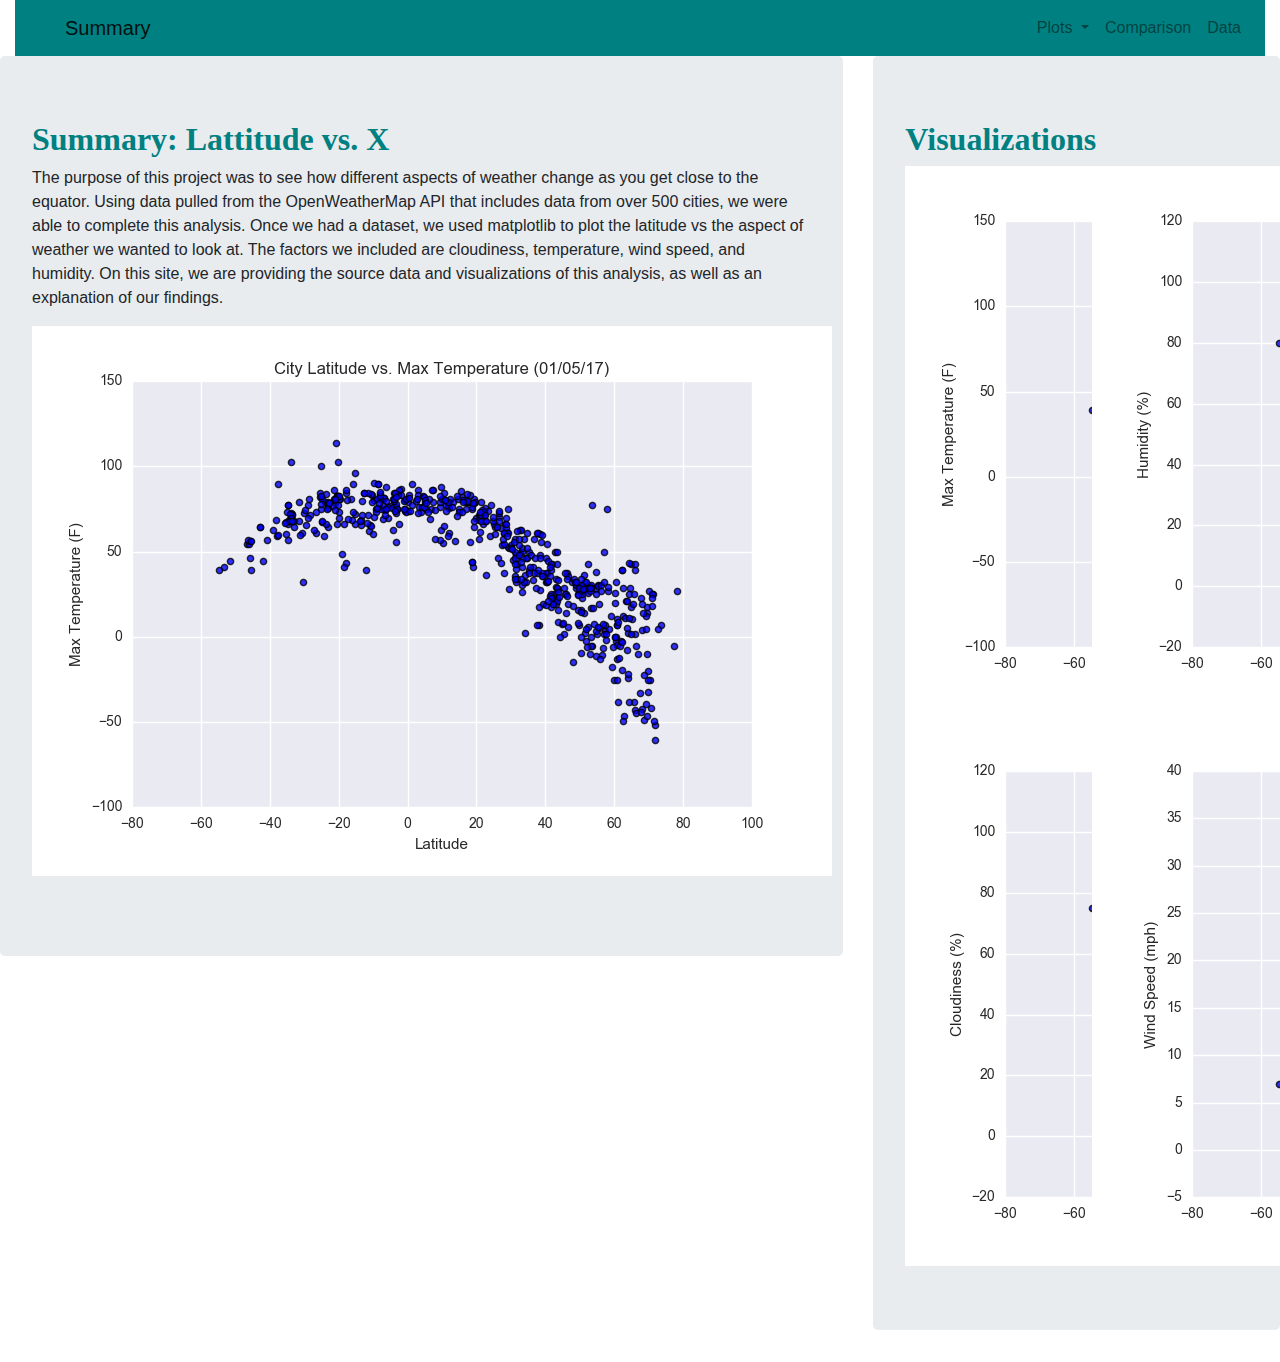
<file: index.html>
<!DOCTYPE html>
<html lang="en-us">
<head>
  <meta charset="UTF-8">
  <title>Web-Design HW</title>
  <link rel="stylesheet" href="https://stackpath.bootstrapcdn.com/bootstrap/4.3.1/css/bootstrap.min.css" integrity="sha384-ggOyR0iXCbMQv3Xipma34MD+dH/1fQ784/j6cY/iJTQUOhcWr7x9JvoRxT2MZw1T" crossorigin="anonymous">
  <link rel="stylesheet" href="style.css">

</head>
  <body>
	<div class = "col-md-12">
	<div class="navigation">
        <nav class="navbar navbar-expand-lg navbar-light">
          <a class="navbar-brand" href="index.html">Summary</a>
          <button class="navbar-toggler  border border-white" type="button" data-toggle="collapse" data-target="#navbarNavDropdown"
            aria-controls="navbarNavDropdown" aria-expanded="false" aria-label="Toggle navigation">
            <span class="navbar-toggler-icon"></span>
          </button>
          <div class="collapse navbar-collapse" id="navbarNavDropdown">
            <ul class="navbar-nav ml-auto">
              <li class="nav-item dropdown">
                <a class="nav-link dropdown-toggle" href="#" id="navbarDropdownMenuLink" data-toggle="dropdown"
                  aria-haspopup="true" aria-expanded="false">
                  Plots
                </a>
                <div class="dropdown-menu" aria-labelledby="navbarDropdownMenuLink">
                  <a class="dropdown-item" href="max_temp.html">Max Temperature</a>
                  <a class="dropdown-item" href="humidity.html">Humidity</a>
                  <a class="dropdown-item" href="cloudiness.html">Cloudiness</a>
                  <a class="dropdown-item" href="wind_speed.html">Wind Speed</a>
                </div>
              </li>
              <li class="nav-item">
                <a class="nav-link" href="comparisons.html">Comparison</a>
              </li>
              <li class="nav-item">
                <a class="nav-link" href="data.html">Data</a>
              </li>
    
            </ul>
          </div>
        </nav>
	</div>
</div>
	<div class = "row">
		<div class ="col-md-12"	>
                <div class ="row">
					<div class="col-lg-8 col-sm-12">
						<div class="jumbotron">
                            <h2>
								Summary: Lattitude vs. X
                            </h2>
							<p>
                                The purpose of this project was to see how different aspects of weather change as you get close to the 
                                equator. Using data pulled from the OpenWeatherMap API that includes data from over 500 cities, we were 
                                able to complete this analysis. Once we had a dataset, we used matplotlib to plot the latitude vs the 
                                aspect of weather we wanted to look at. The factors we included are cloudiness, temperature, wind speed, 
                                and humidity. On this site, we are providing the source data and visualizations of this analysis, as well
                                as an explanation of our findings.
							
                            </p>
                            <p>
                                <img src = "Images/Fig1.png" alt="latitude_Max-Temperature">

                            </p>
						    </div>
						</div>
						<div class="col-lg-4 col-sm-12">
                            <div class="jumbotron">
								<h2>
									Visualizations
								</h2>
							<div class = "row">
								<div class="col-lg-6 col-sm-3">
									<img src="Images/Fig1.png" alt="latitude_Max-Temperature">
								</div>
								<div class = "col-lg-6 col-sm-3">
									<img  src="Images/Fig2.png" alt="latitude_humidity">
								</div>
								<div class="col-lg-6 col-sm-3">
									<img src="Images/Fig3.png" alt="latitude_cloudiness" >
								</div>
								<div class='col-lg-6 col-sm-3'>
									<img src="Images/Fig4.png" alt="latitude_wind-speed"> 
								</div> 
								</div>
							</div>
                            </div>
                        </div>
					</div>
				</div>
</div>
<script src="https://code.jquery.com/jquery-3.3.1.slim.min.js" integrity="sha384-q8i/X+965DzO0rT7abK41JStQIAqVgRVzpbzo5smXKp4YfRvH+8abtTE1Pi6jizo" crossorigin="anonymous"></script>
<script src="https://cdnjs.cloudflare.com/ajax/libs/popper.js/1.14.7/umd/popper.min.js" integrity="sha384-UO2eT0CpHqdSJQ6hJty5KVphtPhzWj9WO1clHTMGa3JDZwrnQq4sF86dIHNDz0W1" crossorigin="anonymous"></script>
<script src="https://stackpath.bootstrapcdn.com/bootstrap/4.3.1/js/bootstrap.min.js" integrity="sha384-JjSmVgyd0p3pXB1rRibZUAYoIIy6OrQ6VrjIEaFf/nJGzIxFDsf4x0xIM+B07jRM" crossorigin="anonymous"></script>
</body>
</html>
</file>
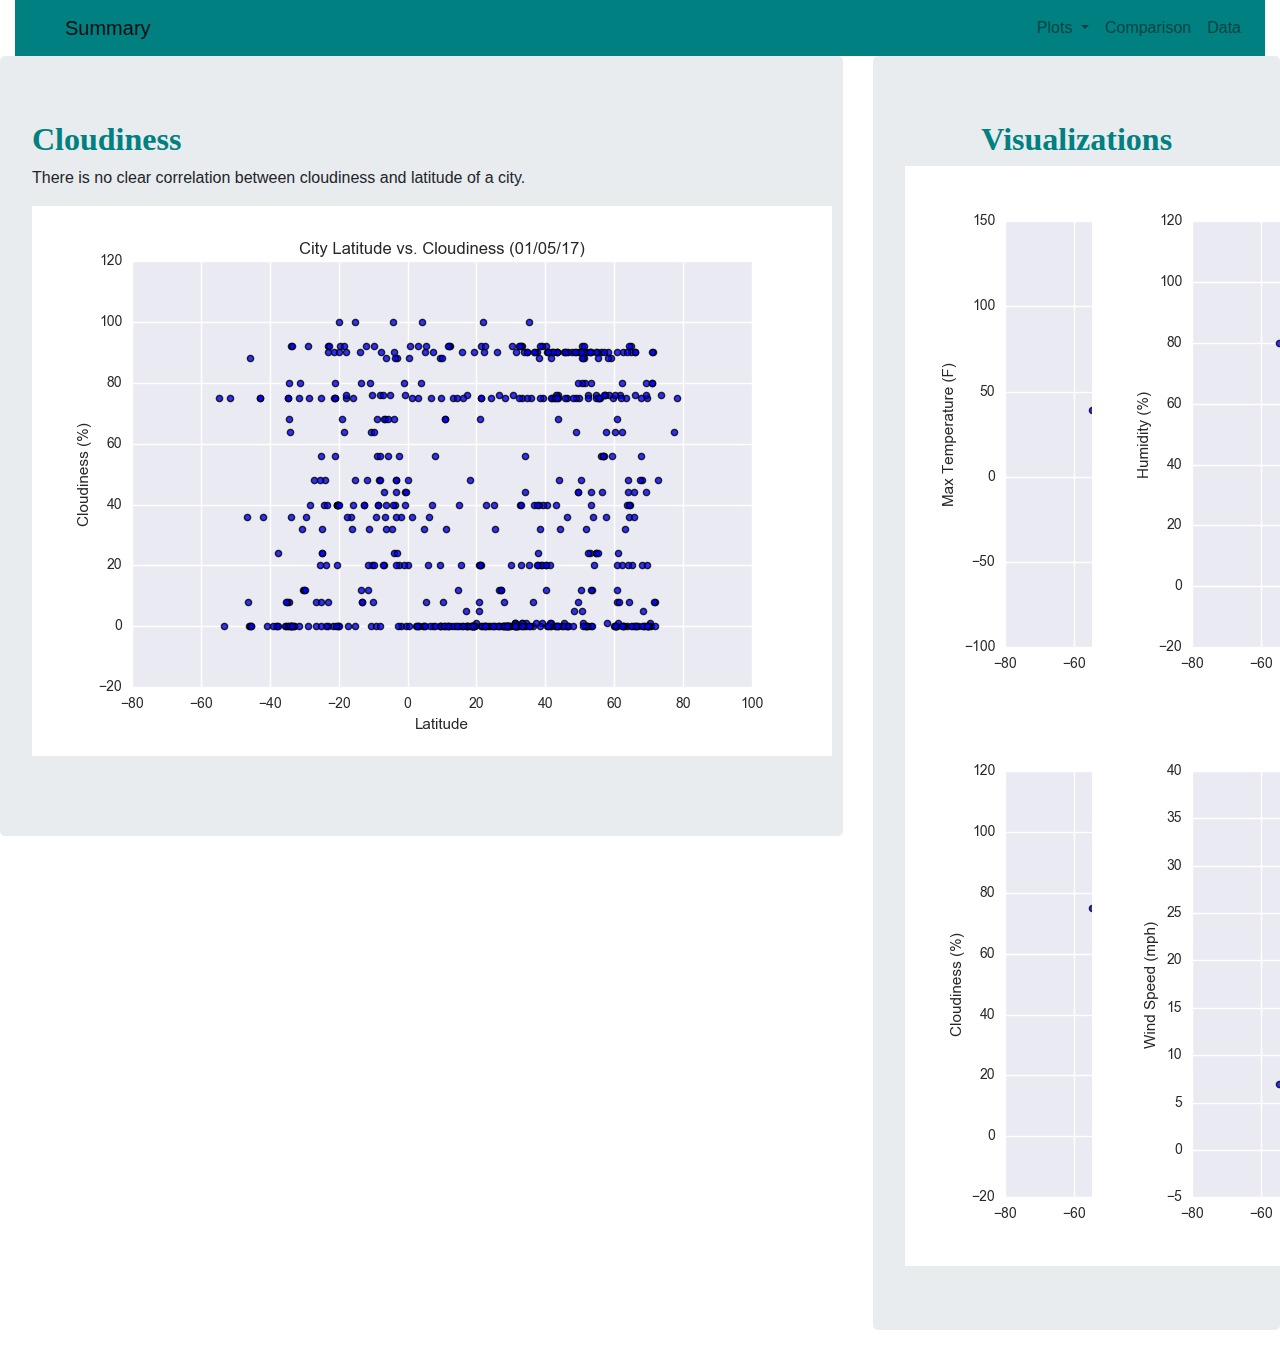
<file: cloudiness.html>
<!DOCTYPE html>
<html lang="en-us">
<head>
  <meta charset="UTF-8">
  <title>Web-Design HW</title>
  <link rel="stylesheet" href="https://stackpath.bootstrapcdn.com/bootstrap/4.3.1/css/bootstrap.min.css" integrity="sha384-ggOyR0iXCbMQv3Xipma34MD+dH/1fQ784/j6cY/iJTQUOhcWr7x9JvoRxT2MZw1T" crossorigin="anonymous">
  <link rel="stylesheet" href="style.css">

</head>
  <body>
	<div class = "col-md-12">
		<div class="navigation">
			<nav class="navbar navbar-expand-lg navbar-light">
			  <a class="navbar-brand" href="index.html">Summary</a>
			  <button class="navbar-toggler  border border-white" type="button" data-toggle="collapse" data-target="#navbarNavDropdown"
				aria-controls="navbarNavDropdown" aria-expanded="false" aria-label="Toggle navigation">
				<span class="navbar-toggler-icon"></span>
			  </button>
			  <div class="collapse navbar-collapse" id="navbarNavDropdown">
				<ul class="navbar-nav ml-auto">
				  <li class="nav-item dropdown">
					<a class="nav-link dropdown-toggle" href="#" id="navbarDropdownMenuLink" data-toggle="dropdown"
					  aria-haspopup="true" aria-expanded="false">
					  Plots
					</a>
					<div class="dropdown-menu" aria-labelledby="navbarDropdownMenuLink">
					  <a class="dropdown-item" href="max_temp.html">Max Temperature</a>
					  <a class="dropdown-item" href="humidity.html">Humidity</a>
					  <a class="dropdown-item" href="cloudiness.html">Cloudiness</a>
					  <a class="dropdown-item" href="wind_speed.html">Wind Speed</a>
					</div>
				  </li>
				  <li class="nav-item">
					<a class="nav-link" href="comparisons.html">Comparison</a>
				  </li>
				  <li class="nav-item">
					<a class="nav-link" href="data.html">Data</a>
				  </li>
		
				</ul>
			  </div>
			</nav>
		</div>
	</div>
			<div class="row">
				<div class="col-md-12">
					<div class="row">
						<div class="col-lg-8 col-sm-12">
							<div class="jumbotron">
								<h2>
									Cloudiness
								</h2>
								<p>
									There is no clear correlation between cloudiness and latitude of a city. 
									 
								</p>
								<p>
									<img src = "Images/Fig3.png">
								</p>
							</div>
						</div>
						<div class="col-lg-4 col-sm-12">
							<div class="jumbotron">
								<h2 align ='center'>
									Visualizations
								</h2>
							<div class = "row">
								<div class="col-lg-6 col-sm-3">
									<img  src="Images/Fig1.png" alt="latitude_Max-Temperature">
								</div>
								<div class="col-lg-6 col-sm-3">
									<img  src="Images/Fig2.png" alt="latitude_humidity">
								</div>
								<div class="col-lg-6 col-sm-3">
									<img  src="Images/Fig3.png" alt="latitude_cloudiness" >
								</div>
								<div class="col-lg-6 col-sm-3">
									<img  src="Images/Fig4.png" alt="latitude_wind-speed">  
								</div>
							</div>
							</div>
						</div>
					</div>
				</div>
			</div>
			<div class="row">
				<div class="col-md-12">
				</div>
			</div>
		</div>
	</div>
</div>
<script src="https://code.jquery.com/jquery-3.3.1.slim.min.js" integrity="sha384-q8i/X+965DzO0rT7abK41JStQIAqVgRVzpbzo5smXKp4YfRvH+8abtTE1Pi6jizo" crossorigin="anonymous"></script>
<script src="https://cdnjs.cloudflare.com/ajax/libs/popper.js/1.14.7/umd/popper.min.js" integrity="sha384-UO2eT0CpHqdSJQ6hJty5KVphtPhzWj9WO1clHTMGa3JDZwrnQq4sF86dIHNDz0W1" crossorigin="anonymous"></script>
<script src="https://stackpath.bootstrapcdn.com/bootstrap/4.3.1/js/bootstrap.min.js" integrity="sha384-JjSmVgyd0p3pXB1rRibZUAYoIIy6OrQ6VrjIEaFf/nJGzIxFDsf4x0xIM+B07jRM" crossorigin="anonymous"></script>
</body>
</html>
</file>
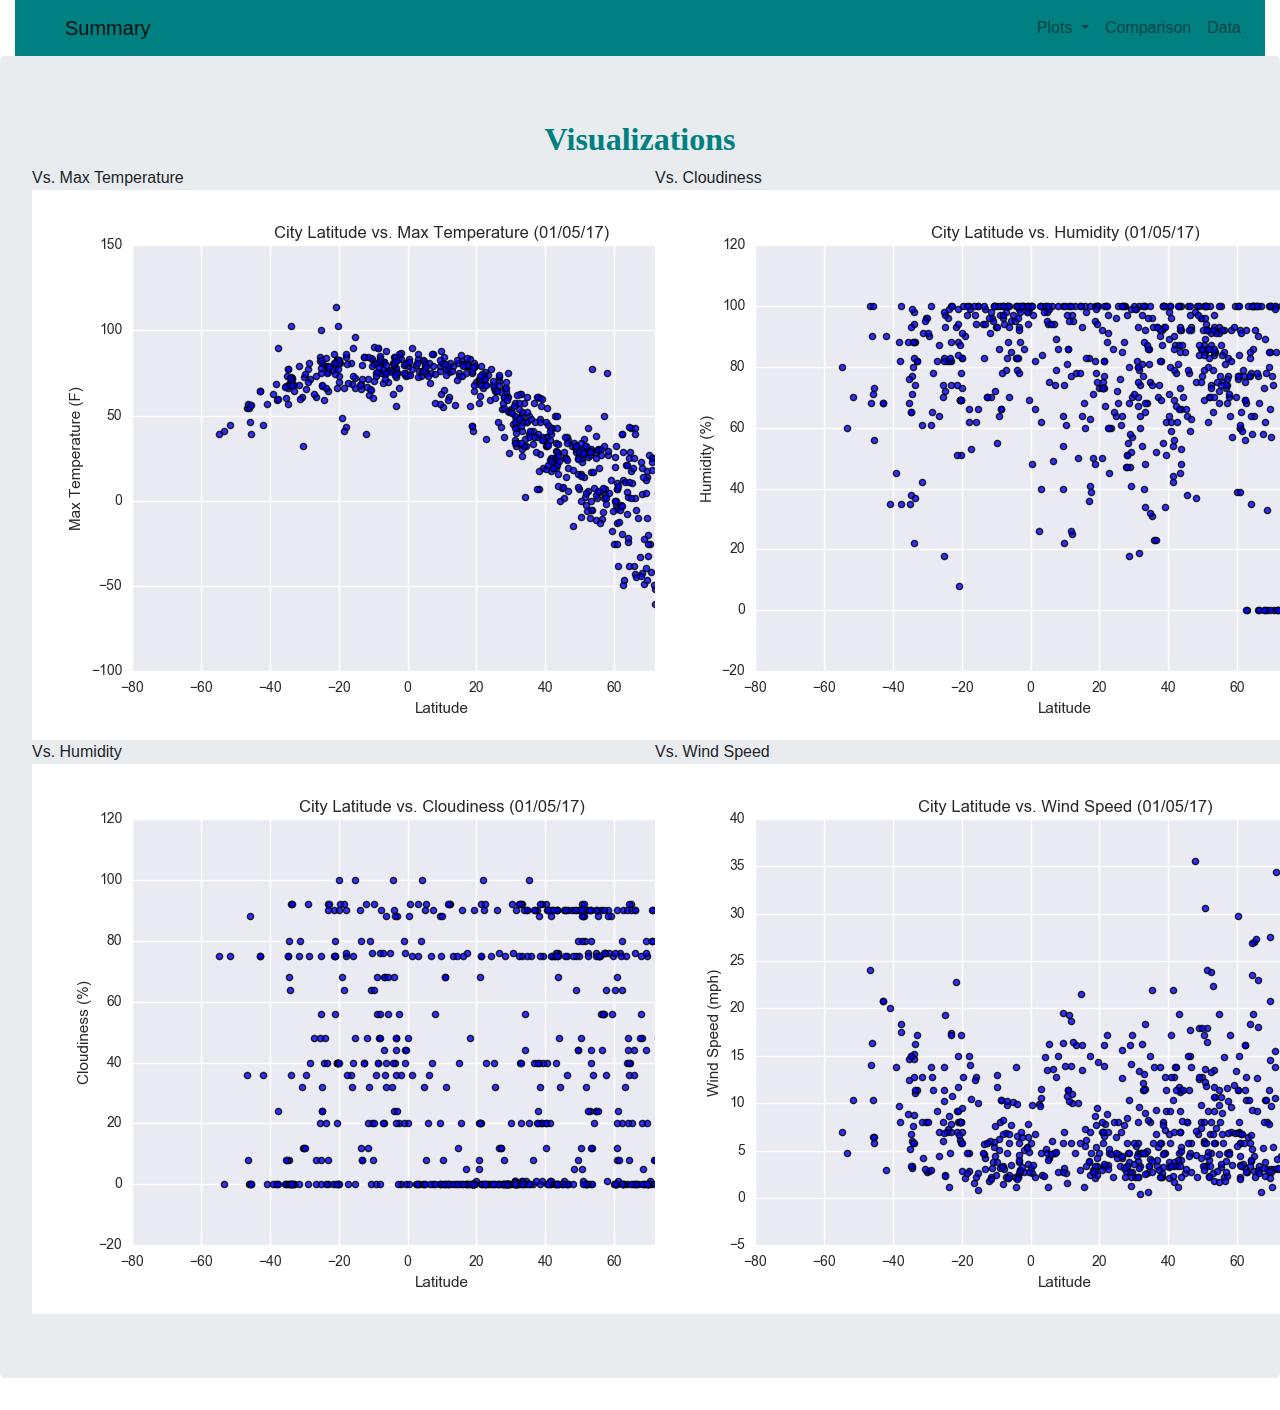
<file: comparisons.html>
<!DOCTYPE html>
<html lang="en-us">
<head>
  <meta charset="UTF-8">
  <title>Web-Design HW</title>
  <link rel="stylesheet" href="https://stackpath.bootstrapcdn.com/bootstrap/4.3.1/css/bootstrap.min.css" integrity="sha384-ggOyR0iXCbMQv3Xipma34MD+dH/1fQ784/j6cY/iJTQUOhcWr7x9JvoRxT2MZw1T" crossorigin="anonymous">
  <link rel="stylesheet" href="style.css">

</head>
  <body>
    <div class = "col-md-12">
        <div class="navigation">
            <nav class="navbar navbar-expand-lg navbar-light">
              <a class="navbar-brand" href="index.html">Summary</a>
              <button class="navbar-toggler  border border-white" type="button" data-toggle="collapse" data-target="#navbarNavDropdown"
                aria-controls="navbarNavDropdown" aria-expanded="false" aria-label="Toggle navigation">
                <span class="navbar-toggler-icon"></span>
              </button>
              <div class="collapse navbar-collapse" id="navbarNavDropdown">
                <ul class="navbar-nav ml-auto">
                  <li class="nav-item dropdown">
                    <a class="nav-link dropdown-toggle" href="#" id="navbarDropdownMenuLink" data-toggle="dropdown"
                      aria-haspopup="true" aria-expanded="false">
                      Plots
                    </a>
                    <div class="dropdown-menu" aria-labelledby="navbarDropdownMenuLink">
                      <a class="dropdown-item" href="max_temp.html">Max Temperature</a>
                      <a class="dropdown-item" href="humidity.html">Humidity</a>
                      <a class="dropdown-item" href="cloudiness.html">Cloudiness</a>
                      <a class="dropdown-item" href="wind_speed.html">Wind Speed</a>
                    </div>
                  </li>
                  <li class="nav-item">
                    <a class="nav-link" href="comparisons.html">Comparison</a>
                  </li>
                  <li class="nav-item">
                    <a class="nav-link" href="data.html">Data</a>
                  </li>
        
                </ul>
              </div>
            </nav>
        </div>
    </div>
			<div class="row">
						<div class="col-md-12">
							<div class="jumbotron">
								<h2 align ='center'>
									Visualizations
								</h2>
							<div class = "row">
								<div class="col-lg-6 col-md-6 col-sm-12 col-xs-12">
                                    <header>Vs. Max Temperature</header>
                                    <img  src="Images/Fig1.png" alt="latitude_Max-Temperature">
                                </div>
                                <div class="col-lg-6 col-md-6 col-sm-12 col-xs-12">
                                    <header>Vs. Cloudiness</header>
									<img  src="Images/Fig2.png" alt="latitude_Cloudiness">
                                </div>
                            </div>
                            <div class = "row">
								<div class="col-lg-6 col-md-6 col-sm-12 col-xs-12">
                                    <header>Vs. Humidity</header>
                                    <img  src="Images/Fig3.png" alt="latitude_humidity">
                                </div>
                                <div class="col-lg-6 col-md-6 col-sm-12 col-xs-12">
                                    <header>Vs. Wind Speed</header>
									<img  src="Images/Fig4.png" alt="latitude_wind-speed">  
								</div>
							</div>
                            </div>
						</div>
					</div>
				</div>
			</div>
			<div class="row">
				<div class="col-md-12">
			</div>
	</div>
</div>
<script src="https://code.jquery.com/jquery-3.3.1.slim.min.js" integrity="sha384-q8i/X+965DzO0rT7abK41JStQIAqVgRVzpbzo5smXKp4YfRvH+8abtTE1Pi6jizo" crossorigin="anonymous"></script>
<script src="https://cdnjs.cloudflare.com/ajax/libs/popper.js/1.14.7/umd/popper.min.js" integrity="sha384-UO2eT0CpHqdSJQ6hJty5KVphtPhzWj9WO1clHTMGa3JDZwrnQq4sF86dIHNDz0W1" crossorigin="anonymous"></script>
<script src="https://stackpath.bootstrapcdn.com/bootstrap/4.3.1/js/bootstrap.min.js" integrity="sha384-JjSmVgyd0p3pXB1rRibZUAYoIIy6OrQ6VrjIEaFf/nJGzIxFDsf4x0xIM+B07jRM" crossorigin="anonymous"></script>
</body>
</html>
</file>
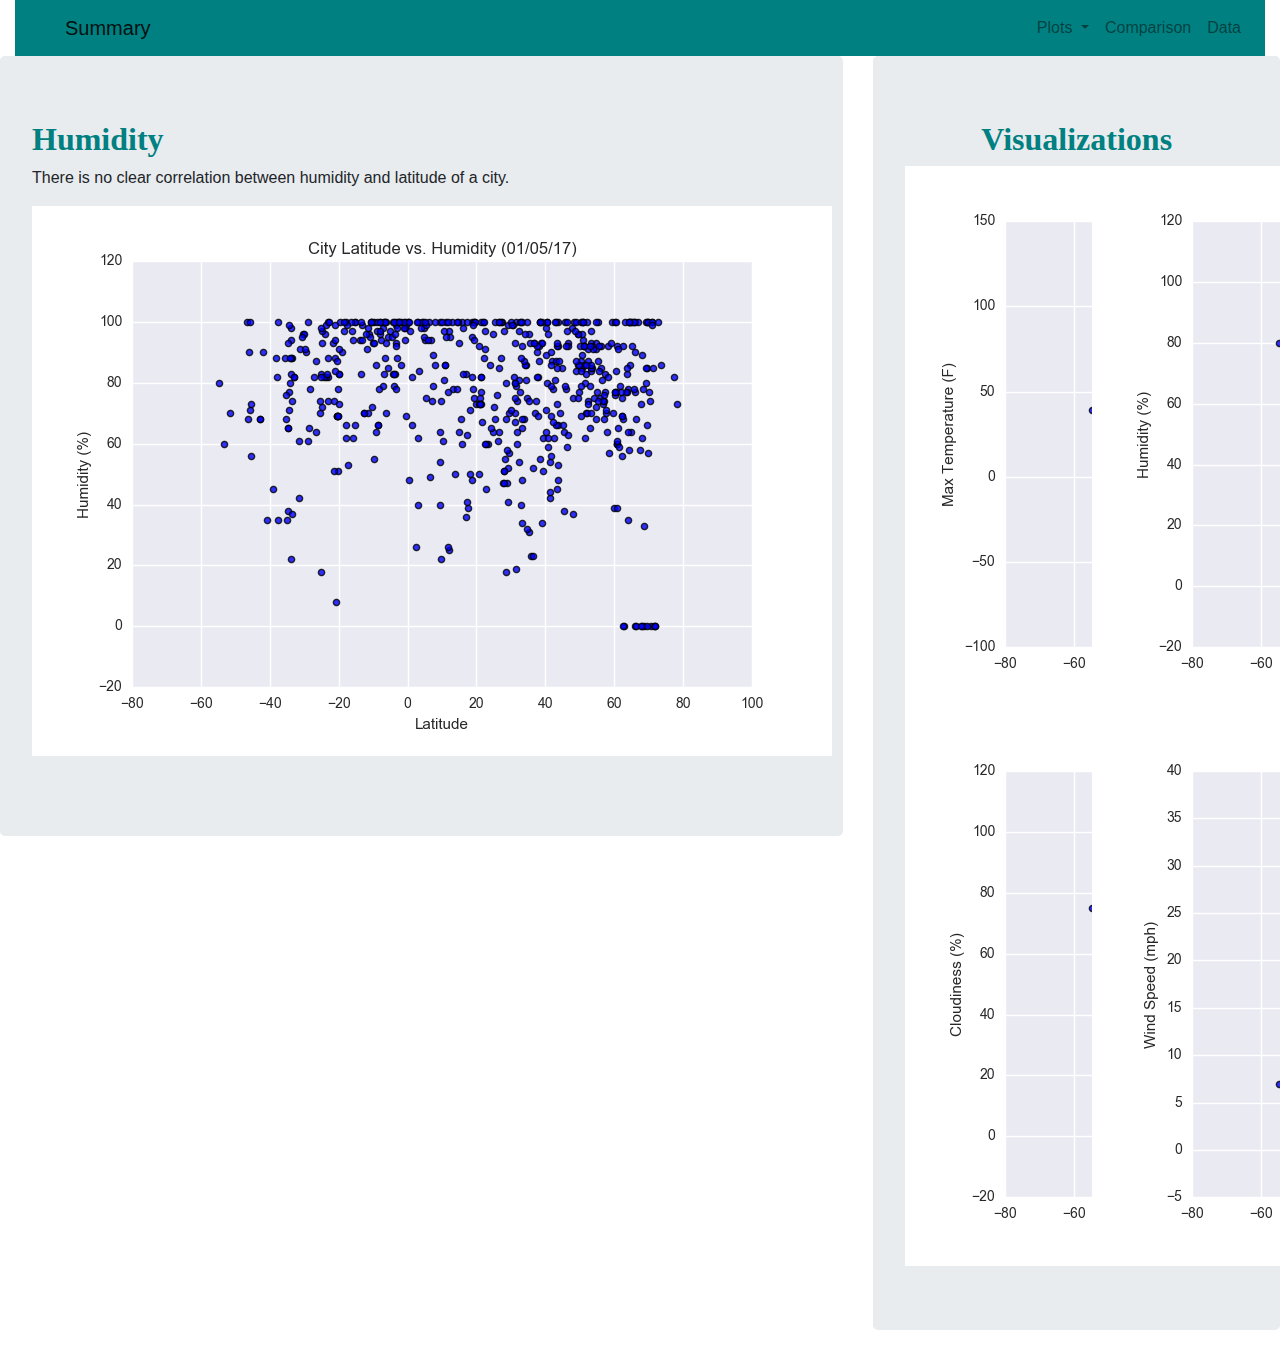
<file: humidity.html>
<!DOCTYPE html>
<html lang="en-us">
<head>
  <meta charset="UTF-8">
  <title>Web-Design HW</title>
  <link rel="stylesheet" href="https://stackpath.bootstrapcdn.com/bootstrap/4.3.1/css/bootstrap.min.css" integrity="sha384-ggOyR0iXCbMQv3Xipma34MD+dH/1fQ784/j6cY/iJTQUOhcWr7x9JvoRxT2MZw1T" crossorigin="anonymous">
  <link rel="stylesheet" href="style.css">

</head>
  <body>
	<div class = "col-md-12">
		<div class="navigation">
			<nav class="navbar navbar-expand-lg navbar-light">
			  <a class="navbar-brand" href="index.html">Summary</a>
			  <button class="navbar-toggler  border border-white" type="button" data-toggle="collapse" data-target="#navbarNavDropdown"
				aria-controls="navbarNavDropdown" aria-expanded="false" aria-label="Toggle navigation">
				<span class="navbar-toggler-icon"></span>
			  </button>
			  <div class="collapse navbar-collapse" id="navbarNavDropdown">
				<ul class="navbar-nav ml-auto">
				  <li class="nav-item dropdown">
					<a class="nav-link dropdown-toggle" href="#" id="navbarDropdownMenuLink" data-toggle="dropdown"
					  aria-haspopup="true" aria-expanded="false">
					  Plots
					</a>
					<div class="dropdown-menu" aria-labelledby="navbarDropdownMenuLink">
					  <a class="dropdown-item" href="max_temp.html">Max Temperature</a>
					  <a class="dropdown-item" href="humidity.html">Humidity</a>
					  <a class="dropdown-item" href="cloudiness.html">Cloudiness</a>
					  <a class="dropdown-item" href="wind_speed.html">Wind Speed</a>
					</div>
				  </li>
				  <li class="nav-item">
					<a class="nav-link" href="comparisons.html">Comparison</a>
				  </li>
				  <li class="nav-item">
					<a class="nav-link" href="data.html">Data</a>
				  </li>
		
				</ul>
			  </div>
			</nav>
		</div>
	</div>
			<div class="row">
				<div class="col-md-12">
					<div class="row">
						<div class="col-lg-8 col-sm-12">
							<div class="jumbotron">
								<h2>
									Humidity
								</h2>
								<p>
									There is no clear correlation between humidity and latitude of a city.
								</p>
								<p>
									<img src = "Images/Fig2.png">
								</p>
							</div>
						</div>
						<div class="col-lg-4 col-sm-12">
							<div class="jumbotron">
								<h2 align ='center'>
									Visualizations
								</h2>
							<div class = "row">
								<div class="col-lg-6 col-sm-3">
									<img src="Images/Fig1.png" alt="latitude_Max-Temperature">
								</div>
								<div class="col-lg-6 col-sm-3">
									<img src="Images/Fig2.png" alt="latitude_humidity">
								</div>
								<div class="col-lg-6 col-sm-3">
									<img  src="Images/Fig3.png" alt="latitude_cloudiness" >
								</div>
								<div class="col-lg-6 col-sm-3">
									<img  src="Images/Fig4.png" alt="latitude_wind-speed">  
								</div>
							</div>
                            </div>
						</div>
					</div>
				</div>
			</div>
			<div class="row">
				<div class="col-md-12">
				</div>
			</div>
		</div>
	</div>
</div>
<script src="https://code.jquery.com/jquery-3.3.1.slim.min.js" integrity="sha384-q8i/X+965DzO0rT7abK41JStQIAqVgRVzpbzo5smXKp4YfRvH+8abtTE1Pi6jizo" crossorigin="anonymous"></script>
<script src="https://cdnjs.cloudflare.com/ajax/libs/popper.js/1.14.7/umd/popper.min.js" integrity="sha384-UO2eT0CpHqdSJQ6hJty5KVphtPhzWj9WO1clHTMGa3JDZwrnQq4sF86dIHNDz0W1" crossorigin="anonymous"></script>
<script src="https://stackpath.bootstrapcdn.com/bootstrap/4.3.1/js/bootstrap.min.js" integrity="sha384-JjSmVgyd0p3pXB1rRibZUAYoIIy6OrQ6VrjIEaFf/nJGzIxFDsf4x0xIM+B07jRM" crossorigin="anonymous"></script>
</body>
</html>
</file>
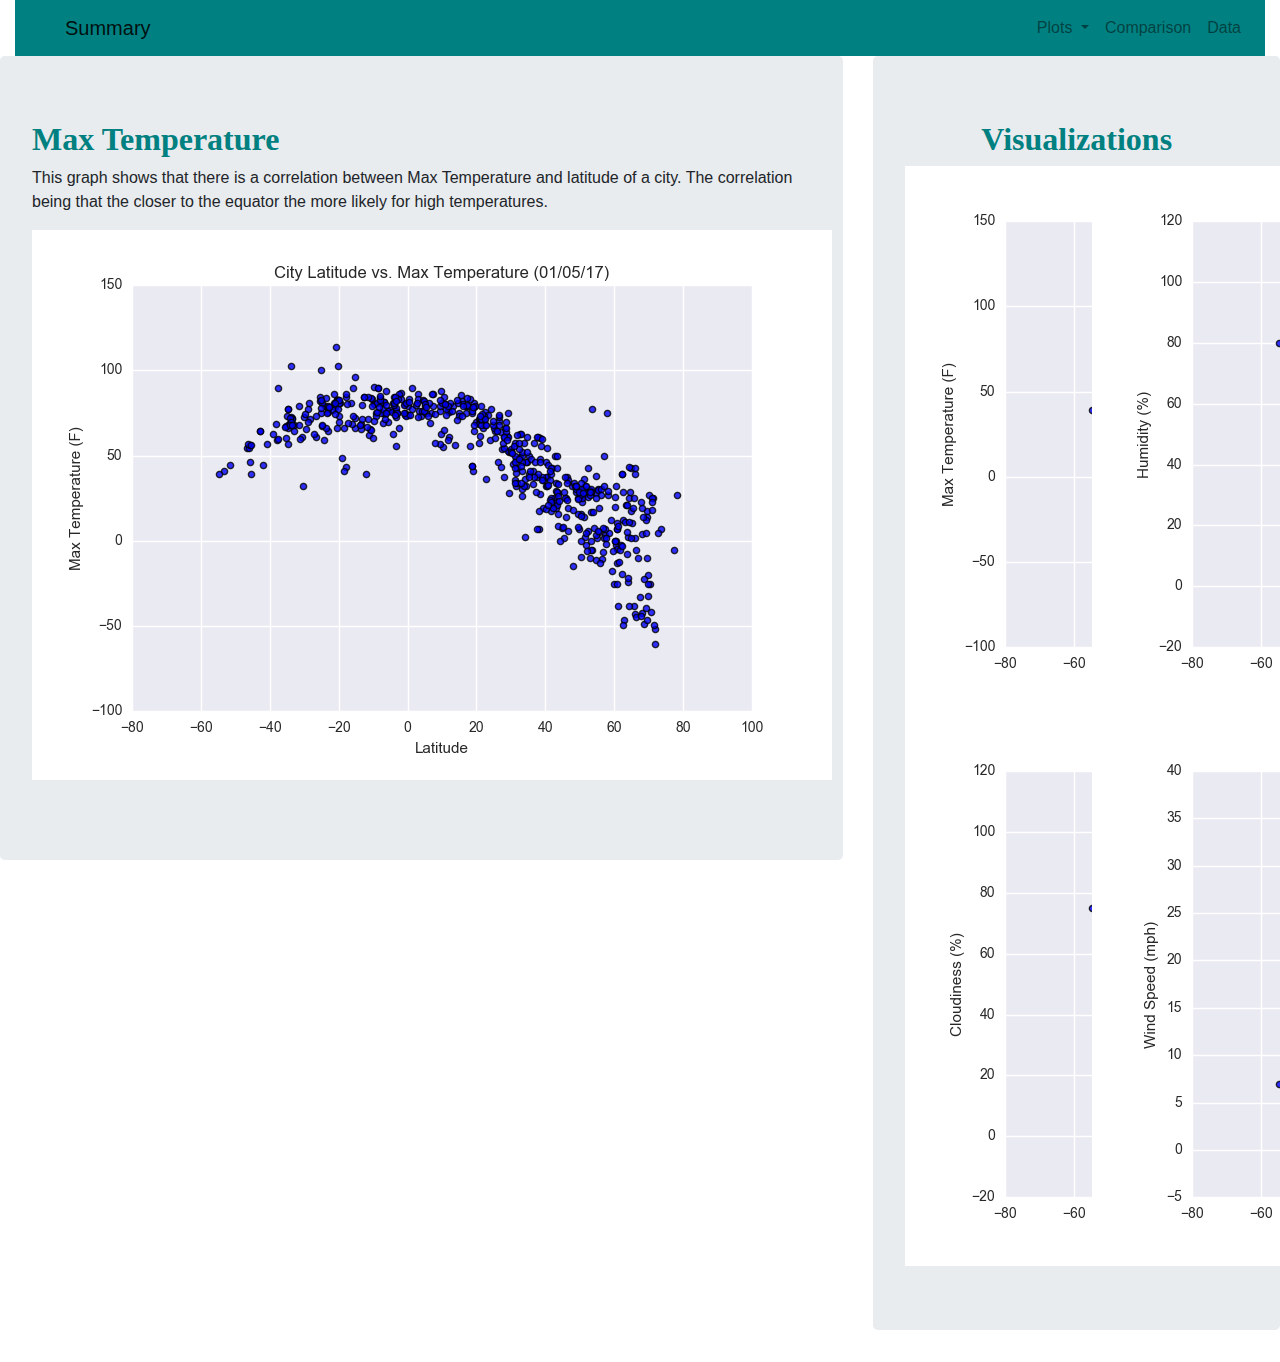
<file: max_temp.html>
<!DOCTYPE html>
<html lang="en-us">
<head>
  <meta charset="UTF-8">
  <title>Web-Design HW</title>
  <link rel="stylesheet" href="https://stackpath.bootstrapcdn.com/bootstrap/4.3.1/css/bootstrap.min.css" integrity="sha384-ggOyR0iXCbMQv3Xipma34MD+dH/1fQ784/j6cY/iJTQUOhcWr7x9JvoRxT2MZw1T" crossorigin="anonymous">
  <link rel="stylesheet" href="style.css">

</head>
  <body>
	<div class = "col-md-12">
		<div class="navigation">
			<nav class="navbar navbar-expand-lg navbar-light">
			  <a class="navbar-brand" href="index.html">Summary</a>
			  <button class="navbar-toggler  border border-white" type="button" data-toggle="collapse" data-target="#navbarNavDropdown"
				aria-controls="navbarNavDropdown" aria-expanded="false" aria-label="Toggle navigation">
				<span class="navbar-toggler-icon"></span>
			  </button>
			  <div class="collapse navbar-collapse" id="navbarNavDropdown">
				<ul class="navbar-nav ml-auto">
				  <li class="nav-item dropdown">
					<a class="nav-link dropdown-toggle" href="#" id="navbarDropdownMenuLink" data-toggle="dropdown"
					  aria-haspopup="true" aria-expanded="false">
					  Plots
					</a>
					<div class="dropdown-menu" aria-labelledby="navbarDropdownMenuLink">
					  <a class="dropdown-item" href="max_temp.html">Max Temperature</a>
					  <a class="dropdown-item" href="humidity.html">Humidity</a>
					  <a class="dropdown-item" href="cloudiness.html">Cloudiness</a>
					  <a class="dropdown-item" href="wind_speed.html">Wind Speed</a>
					</div>
				  </li>
				  <li class="nav-item">
					<a class="nav-link" href="comparisons.html">Comparison</a>
				  </li>
				  <li class="nav-item">
					<a class="nav-link" href="data.html">Data</a>
				  </li>
		
				</ul>
			  </div>
			</nav>
		</div>
	</div>
			<div class="row">
				<div class="col-md-12">
					<div class="row">
						<div class="col-lg-8 col-sm-12">
							<div class="jumbotron">
								<h2>
									Max Temperature
								</h2>
								<p>
									This graph shows that there is a correlation between Max Temperature and latitude of a city.
									The correlation being that the closer to the equator the more likely for high temperatures.
								</p>
								<p>
									<img src = "Images/Fig1.png">
								</p>
							</div>
						</div>
						<div class="col-lg-4 col-sm-12">
							<div class="jumbotron">
								<h2 align ='center'>
									Visualizations
								</h2>
							<div class = "row">
								<div class="col-lg-6 col-sm-3">
									<img src="Images/Fig1.png" alt="latitude_Max-Temperature">
								</div>
								<div class="col-lg-6 col-sm-3">
									<img src="Images/Fig2.png" alt="latitude_humidty">
								</div>
								<div class="col-lg-6 col-sm-3">
									<img  src="Images/Fig3.png" alt="latitude_cloudiness" >
								</div>
								<div class="col-lg-6 col-sm-3">
									<img  src="Images/Fig4.png" alt="latitude_wind-speed">  
								</div>
								</div>
							</div>
                            </div>
						</div>
					</div>
				</div>
			</div>
			<div class="row">
				<div class="col-md-12">
				</div>
			</div>
		</div>
	</div>
</div>
<script src="https://code.jquery.com/jquery-3.3.1.slim.min.js" integrity="sha384-q8i/X+965DzO0rT7abK41JStQIAqVgRVzpbzo5smXKp4YfRvH+8abtTE1Pi6jizo" crossorigin="anonymous"></script>
<script src="https://cdnjs.cloudflare.com/ajax/libs/popper.js/1.14.7/umd/popper.min.js" integrity="sha384-UO2eT0CpHqdSJQ6hJty5KVphtPhzWj9WO1clHTMGa3JDZwrnQq4sF86dIHNDz0W1" crossorigin="anonymous"></script>
<script src="https://stackpath.bootstrapcdn.com/bootstrap/4.3.1/js/bootstrap.min.js" integrity="sha384-JjSmVgyd0p3pXB1rRibZUAYoIIy6OrQ6VrjIEaFf/nJGzIxFDsf4x0xIM+B07jRM" crossorigin="anonymous"></script>
</body>
</html>
</file>
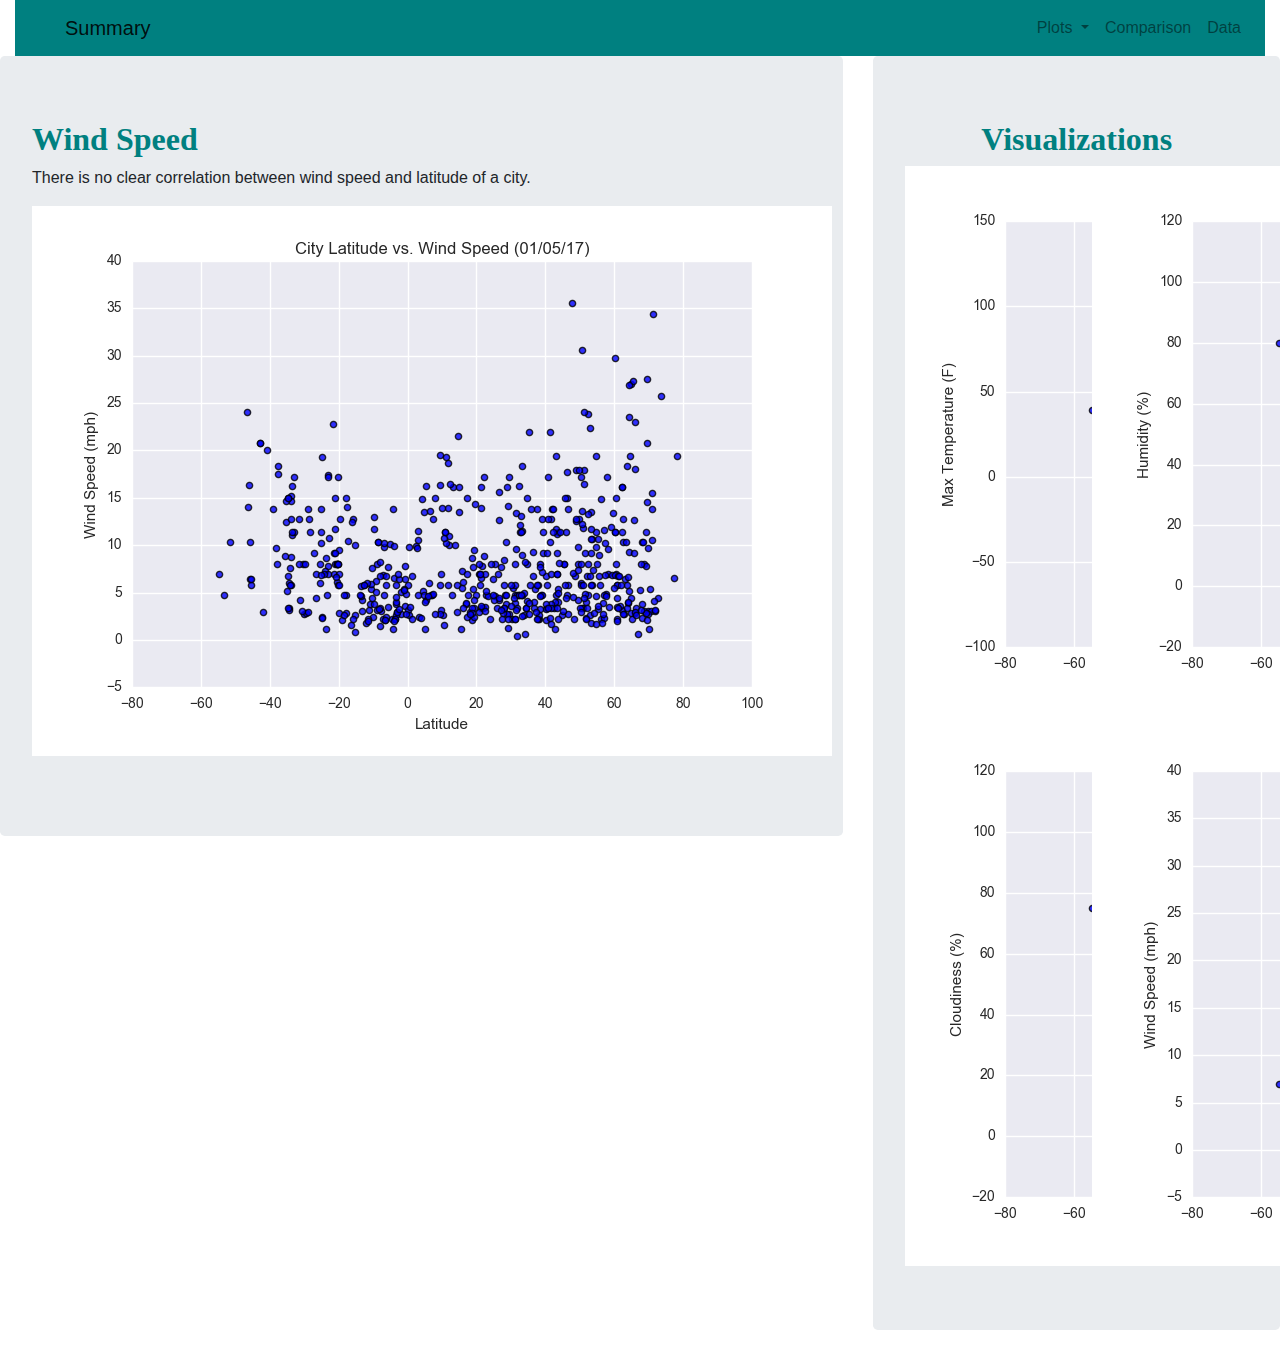
<file: wind_speed.html>
<!DOCTYPE html>
<html lang="en-us">
<head>
  <meta charset="UTF-8">
  <title>Web-Design HW</title>
  <link rel="stylesheet" href="https://stackpath.bootstrapcdn.com/bootstrap/4.3.1/css/bootstrap.min.css" integrity="sha384-ggOyR0iXCbMQv3Xipma34MD+dH/1fQ784/j6cY/iJTQUOhcWr7x9JvoRxT2MZw1T" crossorigin="anonymous">
  <link rel="stylesheet" href="style.css">

</head>
  <body>
	<div class = "col-md-12">
		<div class="navigation">
			<nav class="navbar navbar-expand-lg navbar-light">
			  <a class="navbar-brand" href="index.html">Summary</a>
			  <button class="navbar-toggler  border border-white" type="button" data-toggle="collapse" data-target="#navbarNavDropdown"
				aria-controls="navbarNavDropdown" aria-expanded="false" aria-label="Toggle navigation">
				<span class="navbar-toggler-icon"></span>
			  </button>
			  <div class="collapse navbar-collapse" id="navbarNavDropdown">
				<ul class="navbar-nav ml-auto">
				  <li class="nav-item dropdown">
					<a class="nav-link dropdown-toggle" href="#" id="navbarDropdownMenuLink" data-toggle="dropdown"
					  aria-haspopup="true" aria-expanded="false">
					  Plots
					</a>
					<div class="dropdown-menu" aria-labelledby="navbarDropdownMenuLink">
					  <a class="dropdown-item" href="max_temp.html">Max Temperature</a>
					  <a class="dropdown-item" href="humidity.html">Humidity</a>
					  <a class="dropdown-item" href="cloudiness.html">Cloudiness</a>
					  <a class="dropdown-item" href="wind_speed.html">Wind Speed</a>
					</div>
				  </li>
				  <li class="nav-item">
					<a class="nav-link" href="comparisons.html">Comparison</a>
				  </li>
				  <li class="nav-item">
					<a class="nav-link" href="data.html">Data</a>
				  </li>
		
				</ul>
			  </div>
			</nav>
		</div>
	</div>
			<div class="row">
				<div class="col-md-12">
					<div class="row">
						<div class="col-lg-8 col-sm-12">
							<div class="jumbotron">
								<h2>
									Wind Speed
								</h2>
								<p>
									There is no clear correlation between wind speed and latitude of a city. 
								</p>
								<p>
									<img src = "Images/Fig4.png">
								</p>
							</div>
						</div>
						<div class="col-lg-4 col-sm-12">
							<div class="jumbotron">
								<h2 align ='center'>
									Visualizations
								</h2>
							<div class = "row">
								<div class="col-lg-6 col-sm-3">
									<img  src="Images/Fig1.png" alt="latitude_Max-Temperature">
								</div>
								<div class="col-lg-6 col-sm-3">
									<img src="Images/Fig2.png" alt="latitude_humidity">
								</div>
								<div class="col-lg-6 col-sm-3">
									<img  src="Images/Fig3.png" alt="latitude_cloudiness" >
								</div>
								<div class="col-lg-6 col-sm-3">
									<img  src="Images/Fig4.png" alt="latitude_wind-speed">  
								</div>
							</div>
                            </div>
						</div>
					</div>
				</div>
			</div>
			<div class="row">
				<div class="col-md-12">
				</div>
			</div>
		</div>
	</div>
</div>
<script src="https://code.jquery.com/jquery-3.3.1.slim.min.js" integrity="sha384-q8i/X+965DzO0rT7abK41JStQIAqVgRVzpbzo5smXKp4YfRvH+8abtTE1Pi6jizo" crossorigin="anonymous"></script>
<script src="https://cdnjs.cloudflare.com/ajax/libs/popper.js/1.14.7/umd/popper.min.js" integrity="sha384-UO2eT0CpHqdSJQ6hJty5KVphtPhzWj9WO1clHTMGa3JDZwrnQq4sF86dIHNDz0W1" crossorigin="anonymous"></script>
<script src="https://stackpath.bootstrapcdn.com/bootstrap/4.3.1/js/bootstrap.min.js" integrity="sha384-JjSmVgyd0p3pXB1rRibZUAYoIIy6OrQ6VrjIEaFf/nJGzIxFDsf4x0xIM+B07jRM" crossorigin="anonymous"></script>
</body>
</html>
</file>
<file: style.css>
body {
    background-color: silver;
  }
  
  nav {
    background-color: teal;
  }
  
  .col-md-12 {
    background-color: white;
  }
  
  
  h2 {
    color: teal;
    font-weight: bold;
    font-family: Cambria, Cochin, Georgia, Times, 'Times New Roman', serif;
  }
  
  table {
    border-collapse: collapse;
    width: 100%;
  }
 
  
  td, th {
    border: 1px solid white;
    text-align: center;
    padding: 5px;
  }
  
  tr:nth-child(even) {
    background-color:paleturquoise;
  }
  
  tr:nth-child(odd){
  background: white;
  }
  
  .navbar {
    padding-left: 50px;
  }
</file>
